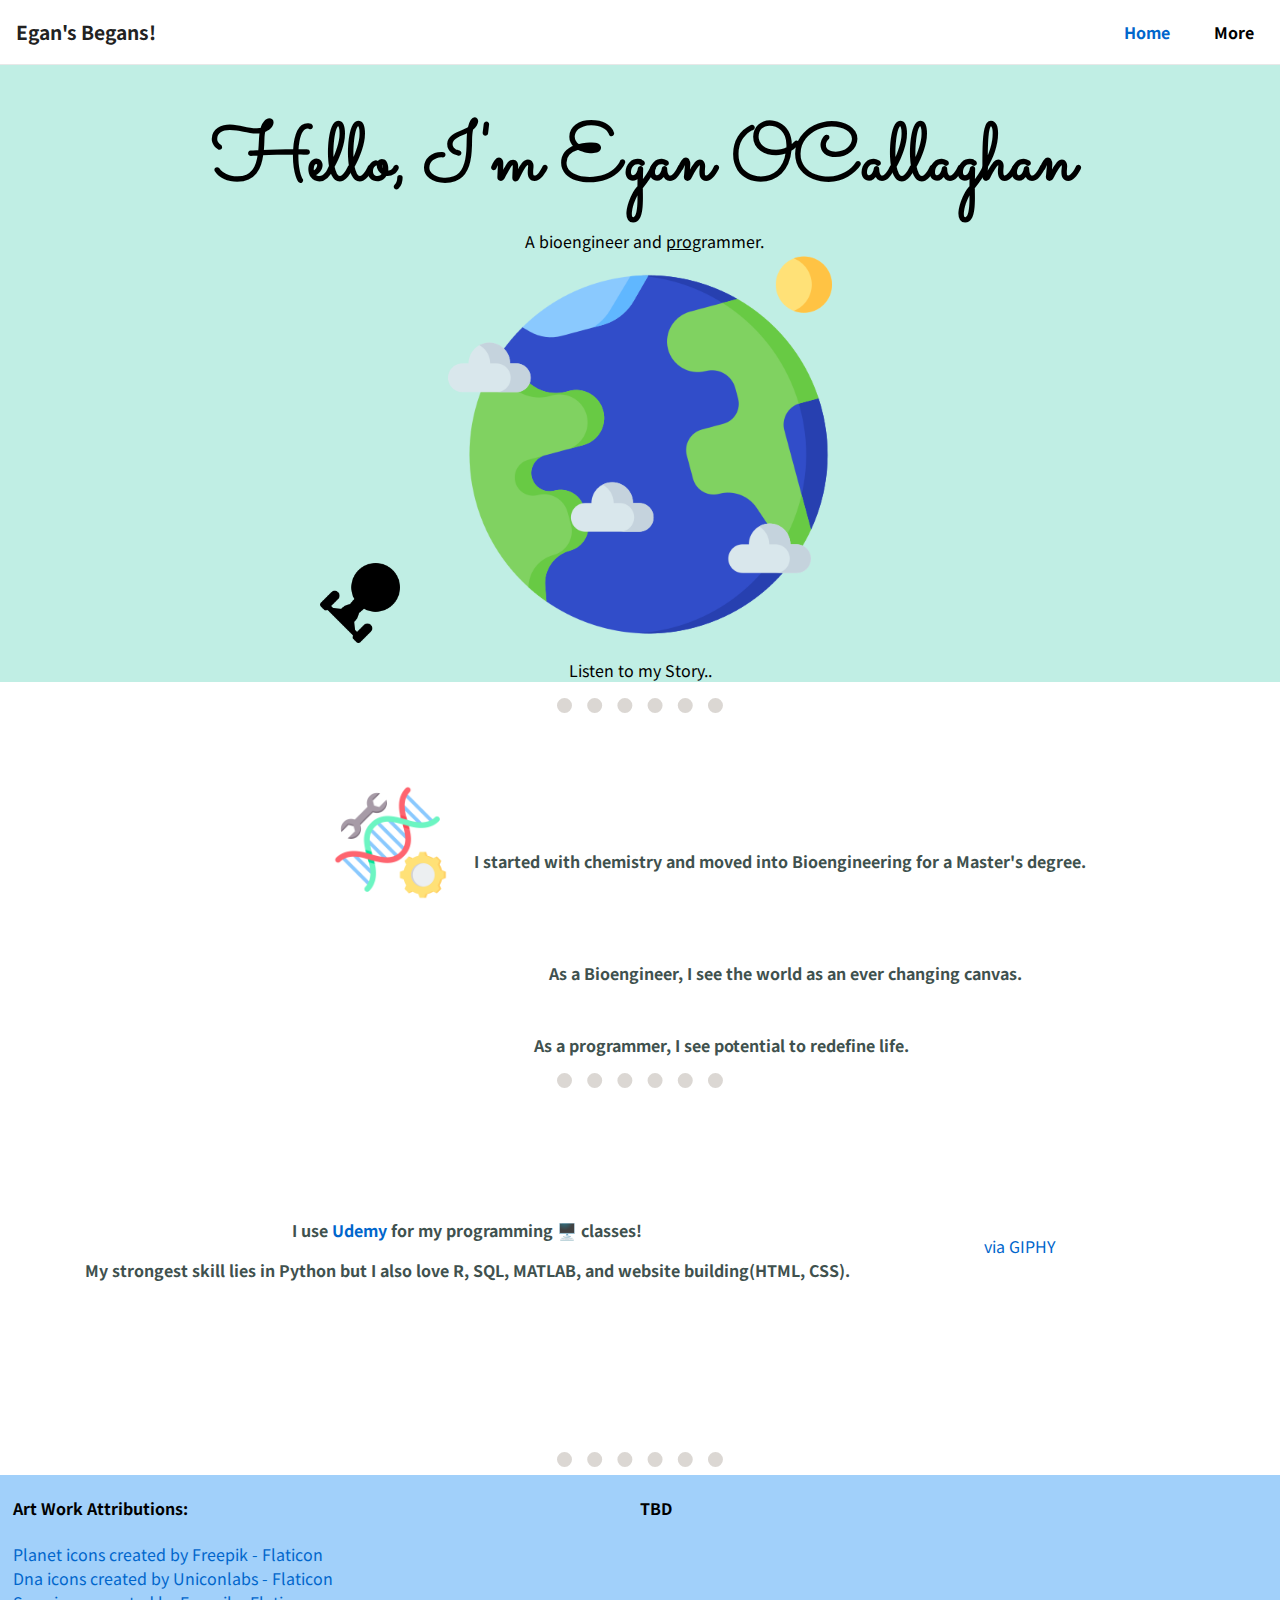
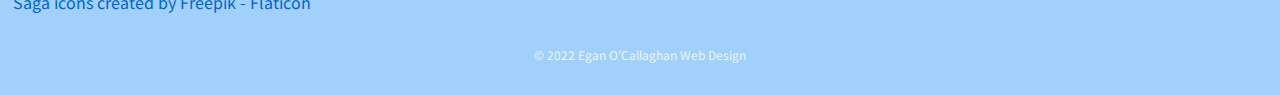
<file: index.html>
<!DOCTYPE html>
<html>
<head>
    <meta name="viewport" content="width=device-width, initial-scale=1">
    <meta charset="UTF-8">
    <meta http-equiv="X-UA-Compatible" content="IE=edge">
    <title>My Portfolio</title>
    <link rel="stylesheet" href="style.css">
    <link rel="icon" href="favicon.ico">
    <link rel="preconnect" href="https://fonts.googleapis.com">
    <link rel="preconnect" href="https://fonts.gstatic.com" crossorigin>
    <link href="https://fonts.googleapis.com/css2?family=Noto+Sans+TC:wght@100&family=Sacramento&display=swap" rel="stylesheet">
</head>
<body id="top">
    <div id="navbar"></div>
    <script>
        fetch("navbar.html")
        .then(res => res.text())
        .then(data => {
            document.getElementById("navbar").innerHTML = data;


            const btn = document.querySelector('.dropbtn');
            const menu = document.getElementById('more-menu');

            function closeOnOutsideClick(e) {
                if (!menu.contains(e.target) && !btn.contains(e.target)) {
                    menu.classList.remove('show');
                    btn.setAttribute('aria-expanded', 'false');
                    document.removeEventListener('click', closeOnOutsideClick);
                }
      	    }

            btn?.addEventListener('click', (e) => {
                e.preventDefault();
        	const open = menu.classList.toggle('show');
        	btn.setAttribute('aria-expanded', String(open));
        	if (open) document.addEventListener('click', closeOnOutsideClick);
      	    });
        });
    </script>
    <main class="page">
	<div class="top">
            <h1>Hello, I'm Egan OCallaghan</h1>
	    <p class="intro">A bioengineer and <span class="pro">pro</span>grammer.</p>
            <img class="enterprise" src="star-trek.png" alt="cloud img">
            <img class="earth" src="earth.png" alt="earth img">
            <p>Listen to my Story..</p>
	</div>

	<hr>

	<div class="section-one">
	    <div class="one-left">
	        <img class="wrench" src="genetic-engineering.png" alt="cloud img">
	    </div>
	    <div class="one-right">
                <p class="one-right-text">I started with chemistry and moved into Bioengineering for a Master's degree.</p>
                <br>
		<br>
		<br>
		<p class="one-right-text-line-2">As a Bioengineer, I see the world as an ever changing canvas.</p>
		<br>
		<br>
		<br>
		<p class="one-right-text-line-3">As a programmer, I see potential to redefine life.</p>
            </div>
	</div>
	
	<br>
	<hr>
	<div class="section-two">
	    <div class="two-left">
		<p class="two-left-text">I use <a href="https://www.udemy.com/">Udemy</a> for my programming 🖥️ classes!</p>
                <p>My strongest skill lies in Python but I also love R, SQL, MATLAB, and website building(HTML, CSS).</p>
	    </div>
	    <div class="two-right">
		<iframe class="coding-giph" src="https://giphy.com/embed/HscDLzkO8EOTmgkhQP" frameBorder="0" allowFullScreen></iframe><p class="coding-giph"><a class="coding-giph" href="https://giphy.com/gifs/thecodingspacerd-code-coder-lets-HscDLzkO8EOTmgkhQP">via GIPHY</a></p>
	    </div>
	</div>

        <hr>
	
	<div class="bottom">
	    <div class="bottom-right">
            <h4 class="#TBD">TBD</h4>
        </div>

        <div class="bottom-left">
            <h4 class="attr">Art Work Attributions:</h4>
            <a class="art" href="https://www.flaticon.com/free-icons/planet" title="planet icons">Planet icons created by Freepik - Flaticon</a><br>
            <a class="art" href="https://www.flaticon.com/free-icons/dna" title="dna icons">Dna icons created by Uniconlabs - Flaticon</a><br>
            <a class="art" href="https://www.flaticon.com/free-icons/saga" title="saga icons">Saga icons created by Freepik - Flaticon</a>
        </div>
    </div>
    <div class="footer">
        <p class="copyright">© 2022 Egan O'Callaghan Web Design</p>
    </div>

	    
    </main>
</body>
</html>
</file>
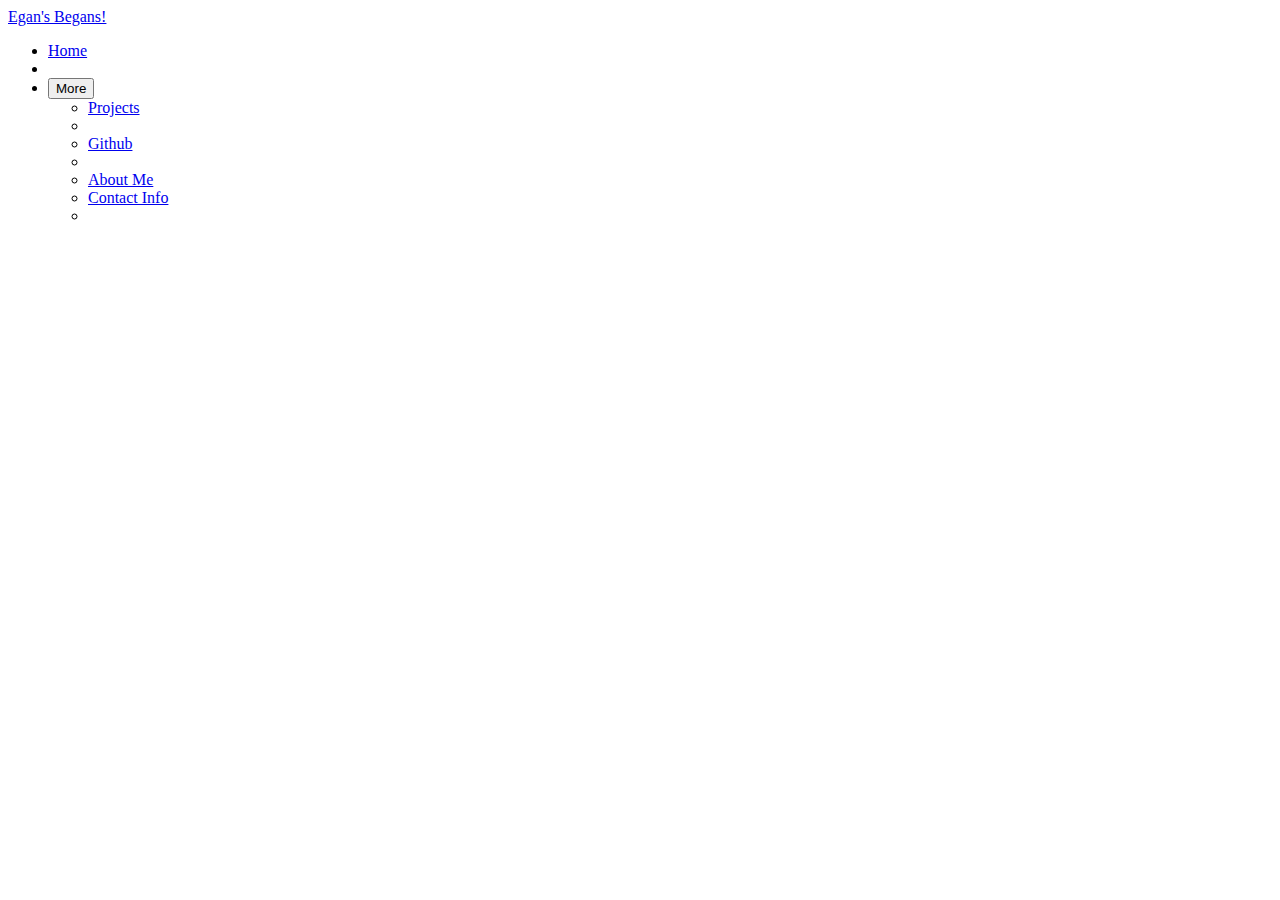
<file: about.html>
<!DOCTYPE html>
<html>
<head>
    <title>About Me:</title>
    <link rel"stylesheet" href="style.css">
</head>
<body>
    <div id="navbar"></div>
    <script>
	fetch("navbar.html")
	    .then(res => res.text())
	    .then(data => {
		document.getElementById("navbar").innerHTML = data;
	    });
    </script>
</body>
</html>
</file>
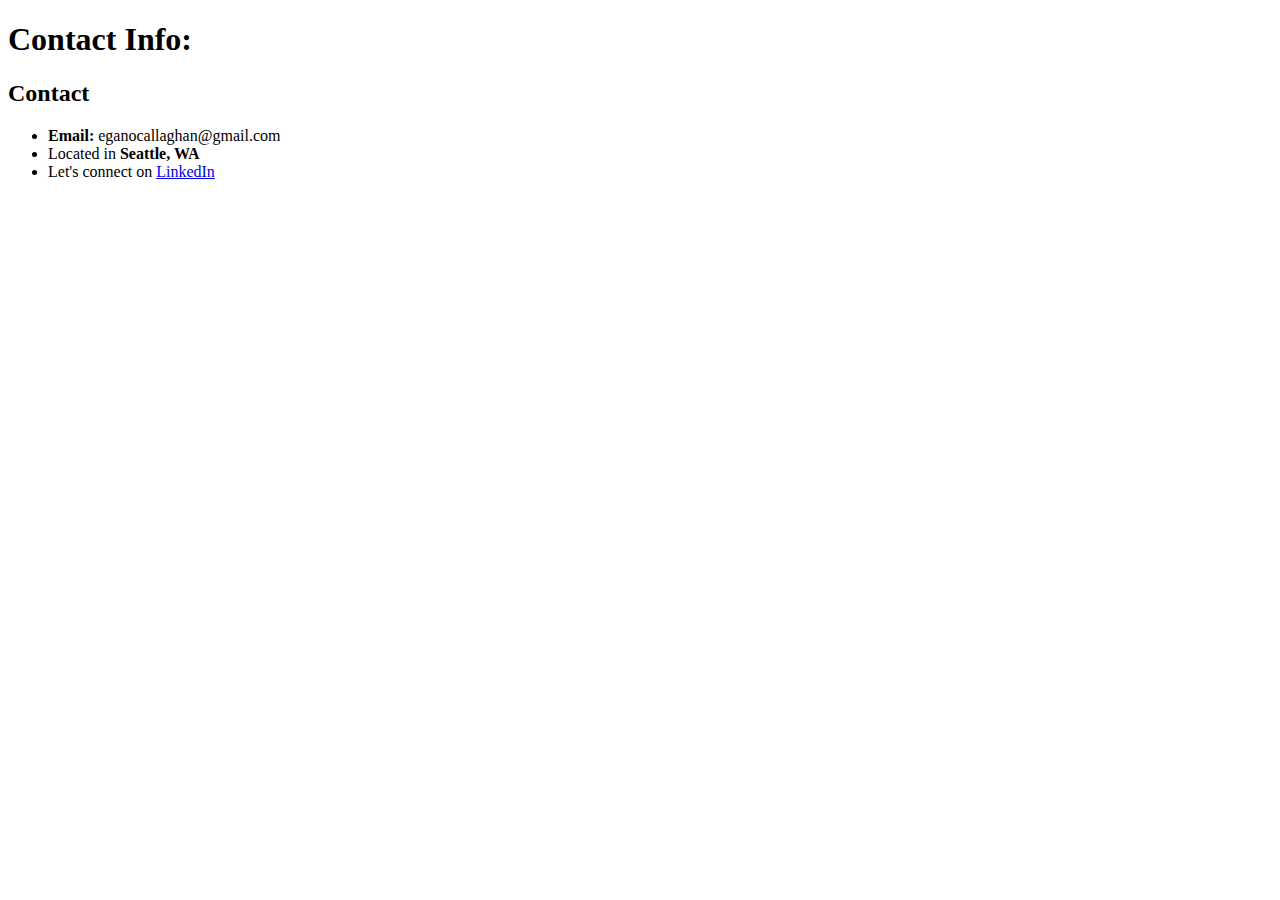
<file: contact.html>
<!DOCTYPE html>
<html>
<heading><h1>Contact Info:</h1></heading>
<body>
   <section id="contact">
	<h2>Contact</h2>
	<ul>
	    <li><strong>Email:</strong> eganocallaghan@gmail.com</li>
	    <li>Located in <strong>Seattle, WA</strong></li>
	    <li>Let's connect on <a href=https://www.linkedin.com/in/egan-o-callaghan-65aa607b>LinkedIn</a>
	</ul>
    </section>
</file>
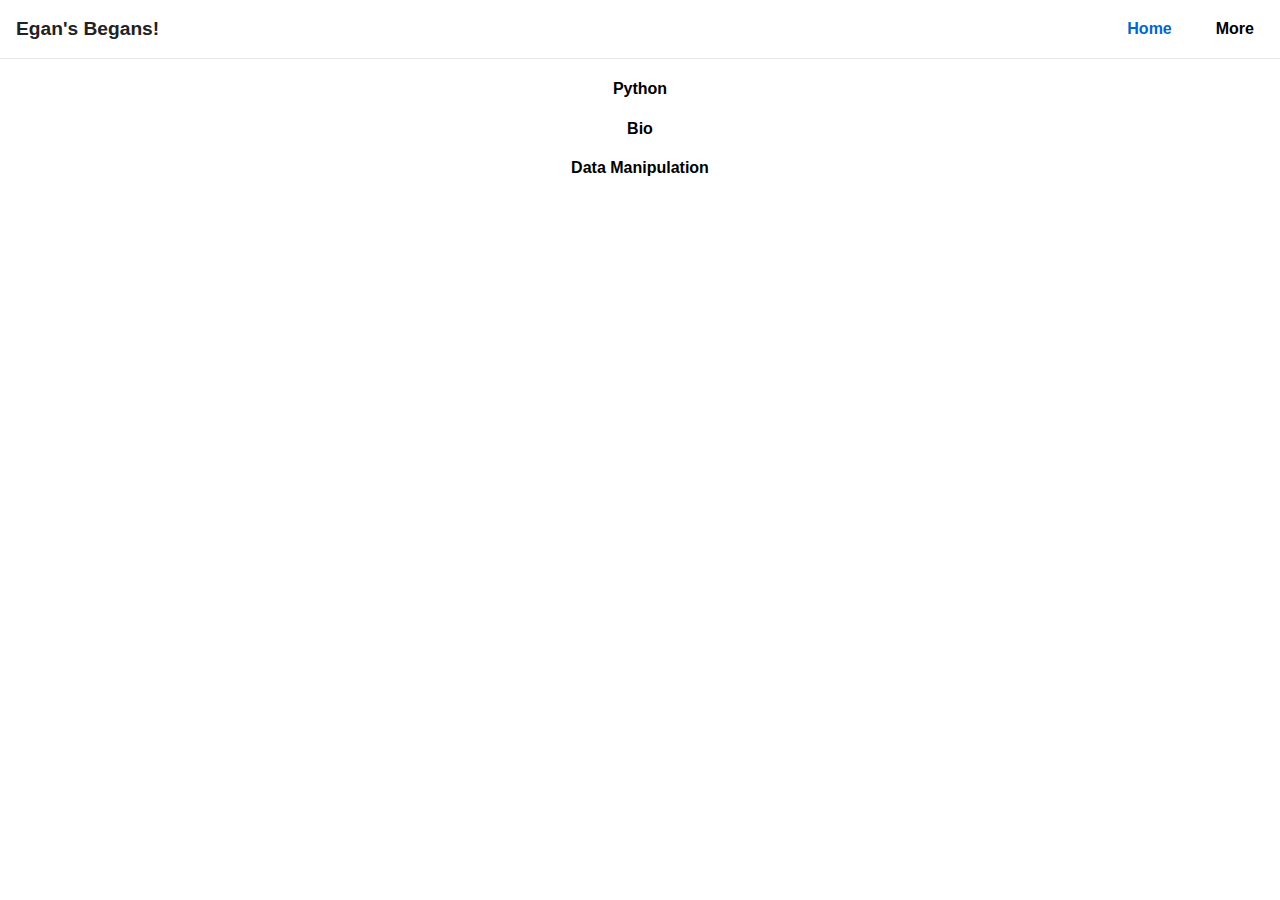
<file: projects.html>
<!DOCTYPE html>
<html>
<head>
  <title>Projects</title>
  <link rel="stylesheet" href="style.css">
  <meta name="viewport" content="width=device-width, initial-scale=1">
</head>
<body id="top">

  <div id="navbar"></div>
  <script>
    fetch("navbar.html")
      .then(res => res.text())
      .then(html => {
        document.getElementById("navbar").innerHTML = html;

        // Attach dropdown behavior AFTER navbar is in the DOM
        const btn = document.querySelector('.dropbtn');
        const menu = document.getElementById('more-menu');

        function closeOnOutsideClick(e) {
          if (!menu.contains(e.target) && !btn.contains(e.target)) {
            menu.classList.remove('show');
            btn.setAttribute('aria-expanded', 'false');
            document.removeEventListener('click', closeOnOutsideClick);
          }
        }

        btn?.addEventListener('click', (e) => {
          e.preventDefault();
          const open = menu.classList.toggle('show');
          btn.setAttribute('aria-expanded', String(open));
          if (open) document.addEventListener('click', closeOnOutsideClick);
        });
      });
  </script>

  <main class="page">
    <h4>Python</h4>
    <h4>Bio</h4>
    <h4>Data Manipulation</h4>
  </main>

</body>
</html>
</file>
<file: style.css>
/* style.css */ 

header, section {
    max-width: 800px;
    margin: 20px auto;
    padding: 20px;
    background: white;
    border-radius: 8px;
    box-shadow: 0px 2px 5px rgba(0,0,0,0.1);
}

h1, h2 {
    font-size: 500%;
    margin-top: 0%;
    margin-bottom: 0.625%;
    padding-left: 0.625%;
    font-family: 'Sacramento', cursive;
}

a {
    color: #0066cc;
    text-decoration: none;
}

a:hover {
    text-decoration: underline;
    color: #EAF6F6;
}

/* --- Nav Bar --- */
.nav {
  position: sticky;
  top: 0;
  z-index: 10;
  display: flex;
  align-items: center;
  justify-content: space-between;
  padding: 12px 16px;
  background: #ffffff;
  border-bottom: 1px solid #e8e8e8;
}

.nav {
  font-weight: 700;
  text-decoration: none;
}

.brand {
  font-weight: bold;
  font-size: 1.2rem;
  color: #222;
}

.brand:hover {
  color: #0066cc;
  text-decoration: none;
}

.menu {
  list-style: none;
  display: flex;
  gap: 12px;
  margin: 0;
  padding: 0;
}

.menu > li {
  position: relative;
}

.menu a,
.dropbtn {
  font: inherit;
  background: transparent;
  border: none;
  cursor: pointer;
  padding: 8px 10px;
  text-decoration: none;
  display: inline-block;
}

.menu a:hover,
.dropbtn:hover {
  text-decoration: underline;
}

/* --- Dropdown --- */
.dropdown-content {
  position: absolute;
  top: 100%;
  left: 0;
  min-width: 180px;
  background: #ffffff;
  border: 1px solid #e8e8e8;
  border-radius: 8px;
  padding: 6px 0;
  list-style: none;
  margin: 6px 0 0 0;
  display: none;
  box-shadow: 0 4px 14px rgba(0,0,0,0.08);
}

.dropdown-content li a {
  display: block;
  padding: 8px 12px;
}

.dropdown-content li a:hover {
  background: #f6f6f6;
}

/* show when toggled by JS */
.dropdown-content.show {
  display: block;
}

/* Small screens: stack menu */
@media (max-width: 600px) {
  .menu { gap: 6px; }
}

body {
    
    margin: 0%;
    text-align: center;
    font-family: 'Noto Sans TC', sans-serif;
    font-weight: normal;
}

hr {
    border-style: none;
    border-top-style: dotted;
    border-color: rgba(197, 192, 185, 0.626);
    border-width: 15px;
    width: 13%;
}

/*top section*/
.earth {
    position: relative;
    width: 30%;
}

.enterprise {
    position: absolute;
    left: 25%;
    bottom: 6.25%;
    width: 6.25%;
}

.intro {
    margin-top: 0.625%;
    margin-bottom: 0%;
    padding-left: 0.625%;
}

.pro {
    text-decoration: underline;
}

.top {
    background-color: #C0EEE4;
    position: relative;
    padding-top: 3.125%;
}

/*middle section*/
/*Section one*/
.section-one {
    font-size: 100%;
    position: relative;
    top: 25%;
    padding: 5% 5% 20% 5%;
}

/*left div*/
.one-left {
    position: absolute;
    float: left;
    width: 30%;    
}

.wrench {
    position: relative;
    float: right;
    width: 30%;
}

/*right div*/
.one-right {
    position: absolute;
    float: right;
    width: 70%;
    left: 32%;
    font-weight: bold;
    color: #40514E;
    padding: 5%;
}

.one-right-text {
    position: relative;
    text-align: left;
    margin: 0px;
    padding: 0;
}

.one-right-text-line-2 {
    position: relative;
    float: left;
    left: 75px;
    padding-top: 0%;
}

.one-right-text-line-3 {
    position: relative;
    clear: left;
    right: 200px;
}

/*Section two*/
.section-two {
    font-size: 100%;
    position: relative;
    top: 25%;
    padding: 5% 5% 20% 5%;
}

/*left div*/
.two-left {
    position: relative;
    float: left;
    width: 70%;
    font-weight: bold;
    color: #40514E;
    padding: 5% 0% 5% 0%;
}

.two-left-text {
    position: relative;
    text-align: center;
    margin: 0px;
    padding: 0;
}

/*right div*/
.two-right {
    position: relative;
    float: left;
    width: 30%;
    height: 200px;
    padding: 5% 0% 3% 0%;
}

.coding-giph {
    position: relative;
    float: left;
    border-radius: 100%;
    width: 100px;
    height: 100px;
}

/*Bottom Section */
.bottom {
    background-color: rgb(161, 208, 250);
    width: 100%;
    overflow: hidden;
}

.bottom-right {
    position: relative;
    float: right;
    width: 40%;
    text-align: left;
    padding-right: 10%;
}

.bottom-left {
    position: relative;
    width: 45%;
    
    text-align: left;
    left: 1%;
    top: 25%;
}

.contact-link {
    text-decoration: none;
}

.art {
    margin-left: 0%;
    text-decoration: none;
}

.footer {
    background-color: rgb(161, 208, 250);
    color: #EAF6F6;
    overflow: hidden;
    font-size: 0.75rem;
    padding: 20px 0px;
}
</file>
